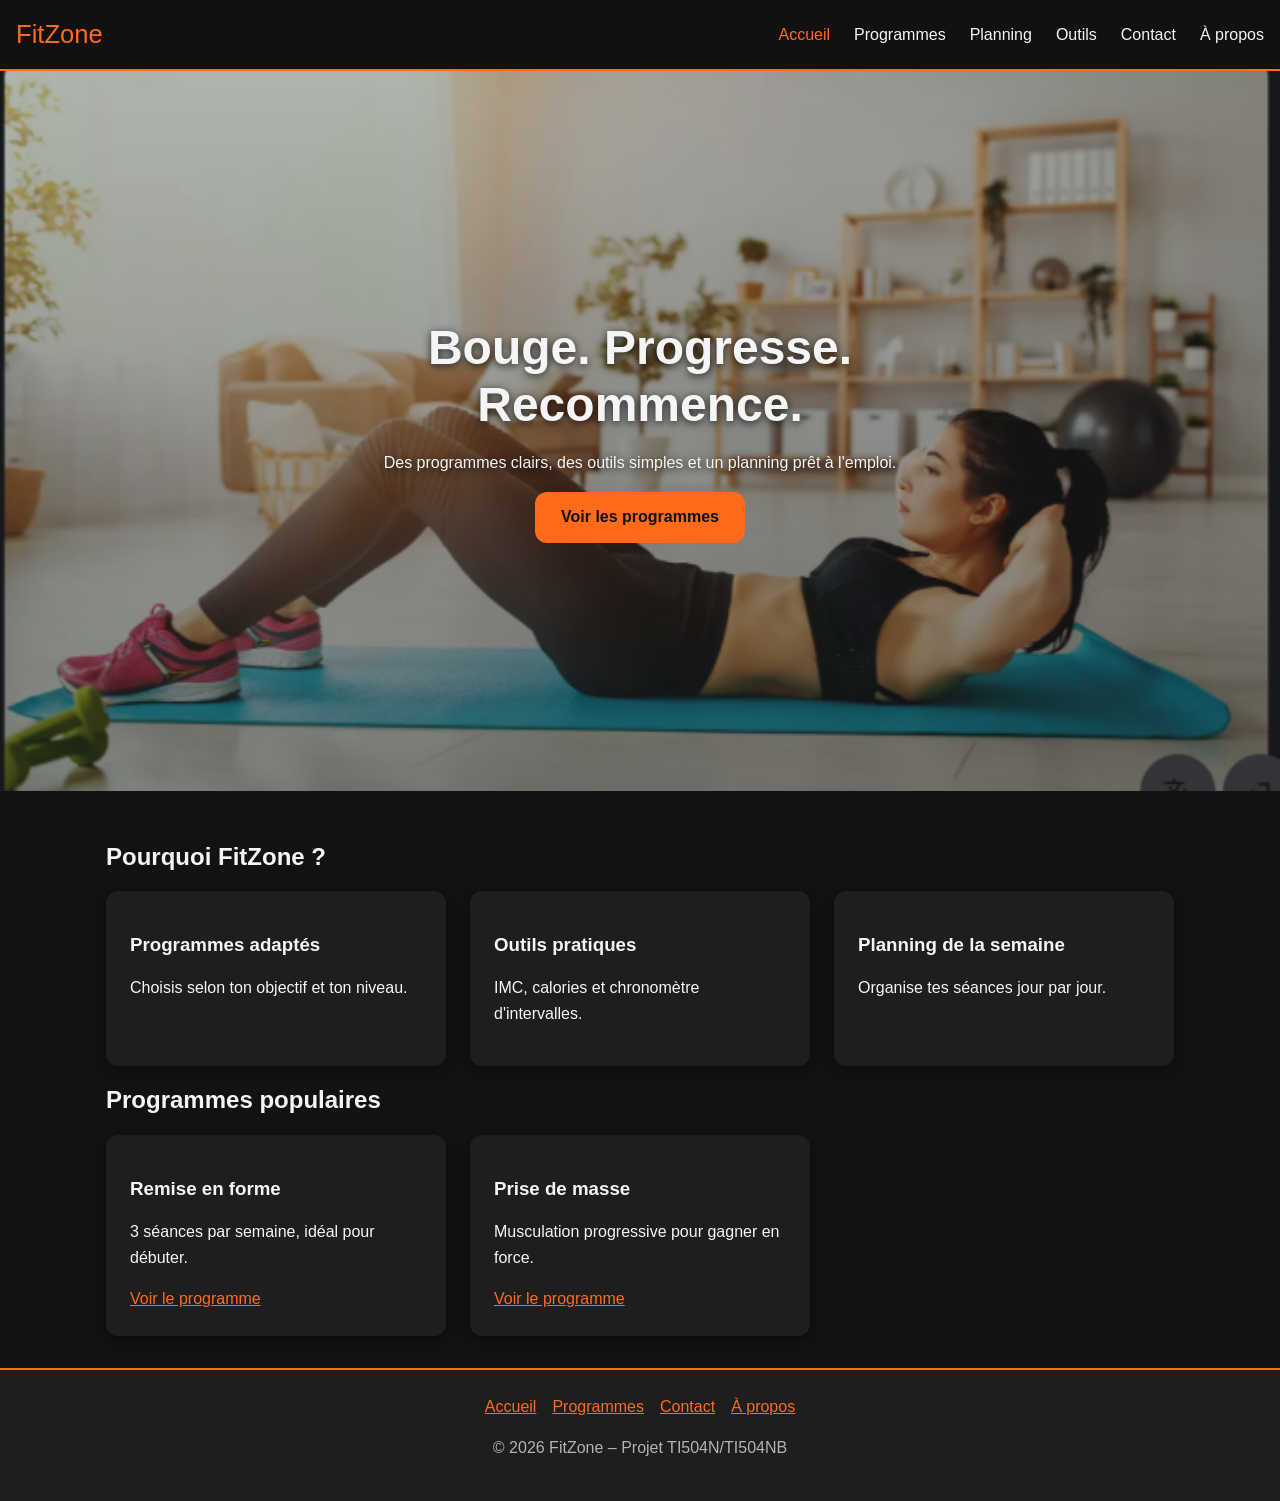
<file: index.html>
<!DOCTYPE html>
<html lang="fr">
<head>
    <meta charset="UTF-8">
    <meta name="viewport" content="width=device-width, initial-scale=1.0">
    <meta name="description" content="FitZone : programmes d'entraînement, outils et planning pour se mettre au sport.">
    <title>FitZone - Accueil</title>
    <link rel="stylesheet" href="css/style.css">
    <link rel="stylesheet" href="css/responsive.css">
    <!-- CSS propre à l'accueil : diaporama et apparition des cartes -->
    <link rel="stylesheet" href="css/accueil.css">
    <script src="js/main.js" defer></script>
    <script src="js/carrousel.js" defer></script>
    <script src="js/apparition.js" defer></script>
</head>

<body>
    <header>
        <a class="logo" href="index.html">FitZone</a>
        <button type="button" class="nav-toggle" id="nav-toggle" aria-expanded="false" aria-controls="main-nav">
            <span class="sr-only">Menu</span>☰
        </button>
        <nav id="main-nav" class="main-nav" aria-label="Navigation principale">
            <ul>
                <li><a href="index.html" aria-current="page">Accueil</a></li>
                <li><a href="pages/programmes.html">Programmes</a></li>
                <li><a href="pages/planning.html">Planning</a></li>
                <li><a href="pages/outils.html">Outils</a></li>
                <li><a href="pages/contact.html">Contact</a></li>
                <li><a href="pages/a-propos.html">À propos</a></li>
            </ul>
        </nav>
    </header>

    <section class="hero" aria-labelledby="titre-accueil">

        <!-- Les 4 images de fond, empilées les unes sur les autres -->
        <div class="hero-slides" aria-hidden="true">
            <div class="hero-slide slide-1 active"></div>
            <div class="hero-slide slide-2"></div>
            <div class="hero-slide slide-3"></div>
            <div class="hero-slide slide-4"></div>
        </div>

        <!-- Le texte, au-dessus des images -->
        <div class="hero-content">
            <h1 id="titre-accueil">Bouge. Progresse. Recommence.</h1>
            <p>Des programmes clairs, des outils simples et un planning prêt à l'emploi.</p>
            <a class="btn" href="pages/programmes.html">Voir les programmes</a>
        </div>
    </section>

    <main>
        <section aria-labelledby="titre-atouts">
            <h2 id="titre-atouts">Pourquoi FitZone ?</h2>

            <div class="grid">
                <article class="card">
                    <h3>Programmes adaptés</h3>
                    <p>Choisis selon ton objectif et ton niveau.</p>
                </article>
                <article class="card">
                    <h3>Outils pratiques</h3>
                    <p>IMC, calories et chronomètre d'intervalles.</p>
                </article>
                <article class="card">
                    <h3>Planning de la semaine</h3>
                    <p>Organise tes séances jour par jour.</p>
                </article>
            </div>
        </section>
        <section aria-labelledby="titre-populaires">
            <h2 id="titre-populaires">Programmes populaires</h2>
            <div class="grid">
                <article class="card">
                    <h3>Remise en forme</h3>
                    <p>3 séances par semaine, idéal pour débuter.</p>
                    <a href="pages/programme-detail.html#remise-en-forme">Voir le programme</a>
                </article>
                <article class="card">
                    <h3>Prise de masse</h3>
                    <p>Musculation progressive pour gagner en force.</p>
                    <a href="pages/programme-detail.html#prise-de-masse">Voir le programme</a>
                </article>
            </div>
        </section>
    </main>

    <footer class="site-footer">
        <nav aria-label="Navigation du pied de page">
            <ul>
                <li><a href="index.html">Accueil</a></li>
                <li><a href="pages/programmes.html">Programmes</a></li>
                <li><a href="pages/contact.html">Contact</a></li>
                <li><a href="pages/a-propos.html">À propos</a></li>
            </ul>
        </nav>
        <p>© 2026 FitZone – Projet TI504N/TI504NB</p>
    </footer>

</body>
</html>
</file>
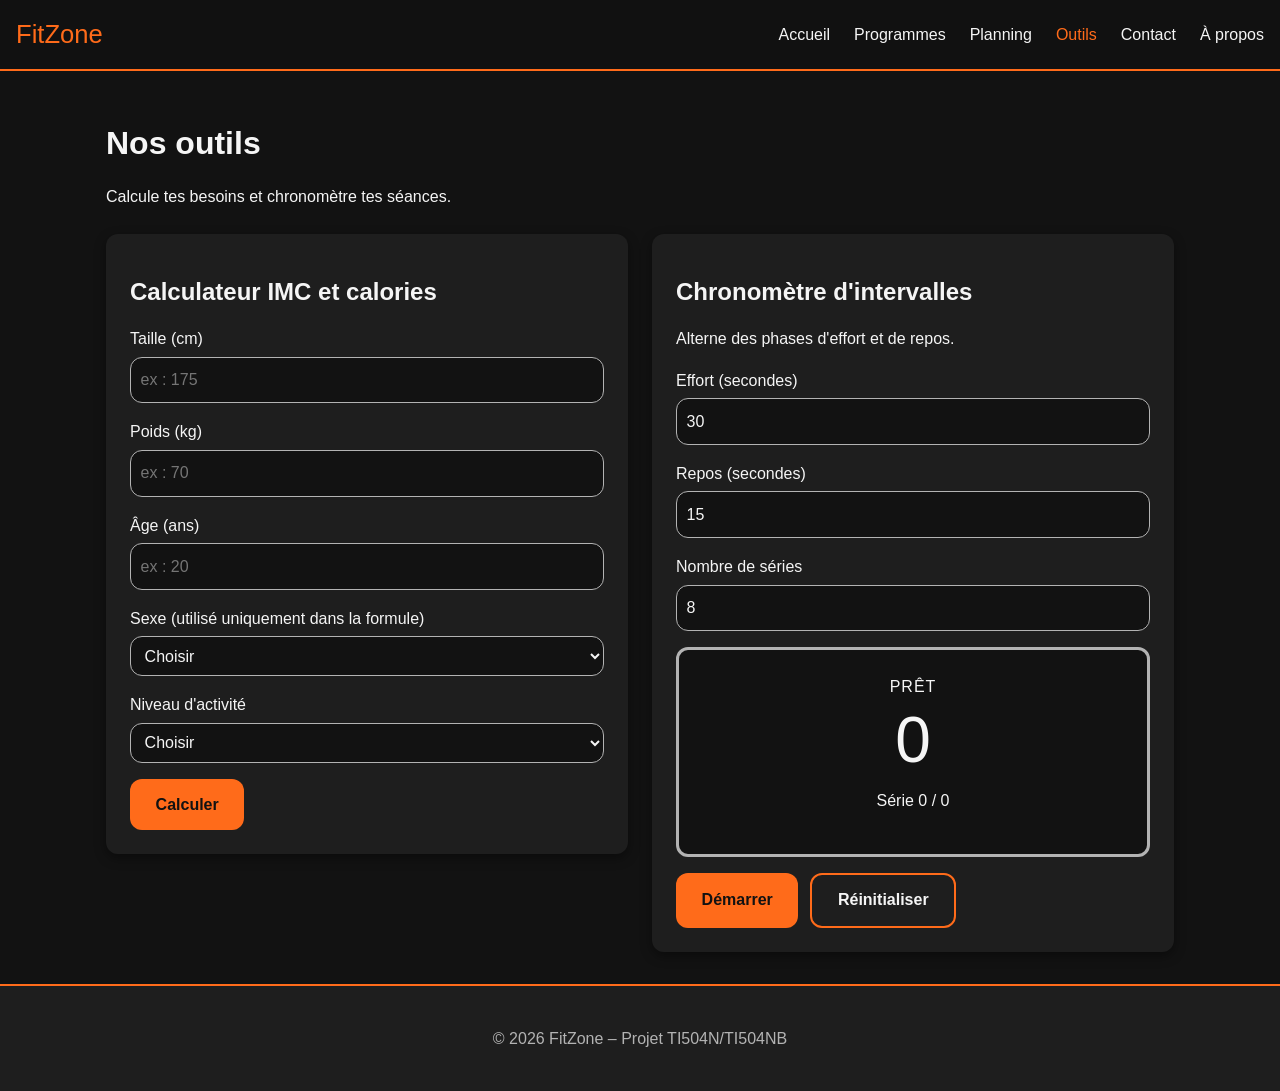
<file: pages/outils.html>
<!DOCTYPE html>
<html lang="fr">
<head>
    <meta charset="UTF-8">
    <meta name="viewport" content="width=device-width, initial-scale=1.0">
    <meta name="description" content="Outils FitZone : calculateur d'IMC et de calories, chronomètre d'intervalles.">
    <title>FitZone – Outils</title>
    <link rel="stylesheet" href="../css/style.css">
    <link rel="stylesheet" href="../css/responsive.css">
    <link rel="stylesheet" href="../css/outils.css">
    <script src="../js/main.js" defer></script>
    <script src="../js/calculateur.js" defer></script>
    <script src="../js/chrono.js" defer></script>
</head>

<body>
    <header>
        <a class="logo" href="../index.html">FitZone</a>
        <button type="button" class="nav-toggle" id="nav-toggle"aria-expanded="false" aria-controls="main-nav">
            <span class="sr-only">Menu</span>☰
        </button>
        <nav id="main-nav" class="main-nav" aria-label="Navigation principale">
            <ul>
                <li><a href="../index.html">Accueil</a></li>
                <li><a href="programmes.html">Programmes</a></li>
                <li><a href="planning.html">Planning</a></li>
                <!-- aria-current="page" : Outils est la page active -->
                <li><a href="outils.html" aria-current="page">Outils</a></li>
                <li><a href="contact.html">Contact</a></li>
                <li><a href="a-propos.html">À propos</a></li>
            </ul>
        </nav>
  </header>

  <main>
    <h1>Nos outils</h1>
    <p>Calcule tes besoins et chronomètre tes séances.</p>

    <!-- Conteneur des deux outils : en colonne sur mobile, côte à côte sur ordinateur (voir outils.css) -->
    <div class="outils-grid">

      <!-- ===== OUTIL 1 : calculateur ===== -->
      <section class="bloc-outil" aria-labelledby="titre-calcul">
        <h2 id="titre-calcul">Calculateur IMC et calories</h2>

        <!-- novalidate : on désactive la validation automatique du navigateur
             pour afficher nos propres messages avec JavaScript -->
        <form id="form-calcul" novalidate>

          <div class="champ">
            <!-- for="taille" relie le texte au champ : cliquer sur le texte active le champ -->
            <label for="taille">Taille (cm)</label>
            <input type="number" id="taille" name="taille" placeholder="ex : 175">
          </div>

          <div class="champ">
            <label for="poids">Poids (kg)</label>
            <input type="number" id="poids" name="poids" placeholder="ex : 70">
          </div>

          <div class="champ">
            <label for="age">Âge (ans)</label>
            <input type="number" id="age" name="age" placeholder="ex : 20">
          </div>

          <div class="champ">
            <label for="sexe">Sexe (utilisé uniquement dans la formule)</label>
            <select id="sexe" name="sexe">
              <option value="">Choisir</option>
              <option value="homme">Homme</option>
              <option value="femme">Femme</option>
            </select>
          </div>

          <div class="champ">
            <label for="activite">Niveau d'activité</label>
            <select id="activite" name="activite">
              <option value="">Choisir</option>
              <!-- La value est le coefficient multiplicateur utilisé dans le calcul -->
              <option value="1.2">Sédentaire (peu ou pas de sport)</option>
              <option value="1.375">Léger (1 à 3 séances par semaine)</option>
              <option value="1.55">Modéré (3 à 5 séances par semaine)</option>
              <option value="1.725">Intense (6 à 7 séances par semaine)</option>
            </select>
          </div>

          <!-- type="submit" : déclenche l'événement "submit" du formulaire -->
          <button type="submit" class="btn">Calculer</button>
        </form>

        <!-- Message d'erreur : caché au départ (hidden), role="alert" pour les lecteurs d'écran -->
        <p id="calcul-erreur" class="message-erreur" role="alert" hidden></p>

        <!-- Résultats : cachés tant qu'aucun calcul valide n'a été fait -->
        <div id="calcul-resultat" class="resultat" hidden>
          <p>IMC : <strong id="imc-valeur"></strong> (<span id="imc-categorie"></span>)</p>
          <p>Besoin énergétique estimé : <strong id="calories-valeur"></strong> kcal par jour</p>
          <p class="note">Valeurs indicatives, qui ne remplacent pas l'avis d'un professionnel de santé.</p>
        </div>
      </section>

      <!-- ===== OUTIL 2 : chronomètre ===== -->
      <section class="bloc-outil" aria-labelledby="titre-chrono">
        <h2 id="titre-chrono">Chronomètre d'intervalles</h2>
        <p>Alterne des phases d'effort et de repos.</p>

        <div class="champ">
          <label for="chrono-effort">Effort (secondes)</label>
          <!-- value : valeur proposée par défaut -->
          <input type="number" id="chrono-effort" value="30">
        </div>

        <div class="champ">
          <label for="chrono-repos">Repos (secondes)</label>
          <input type="number" id="chrono-repos" value="15">
        </div>

        <div class="champ">
          <label for="chrono-series">Nombre de séries</label>
          <input type="number" id="chrono-series" value="8">
        </div>

        <!-- Affichage : la classe "effort" ou "repos" est ajoutée par le JS pour changer la couleur -->
        <div class="chrono-affichage" id="chrono-affichage">
          <!-- aria-live="polite" : le lecteur d'écran annonce le changement de phase -->
          <p class="chrono-phase" id="chrono-phase" aria-live="polite">Prêt</p>
          <p class="chrono-temps" id="chrono-temps">0</p>
          <p id="chrono-serie">Série 0 / 0</p>
        </div>

        <p id="chrono-erreur" class="message-erreur" role="alert" hidden></p>

        <div class="boutons-chrono">
          <!-- type="button" : ce bouton n'envoie aucun formulaire -->
          <button type="button" class="btn" id="chrono-demarrer">Démarrer</button>
          <button type="button" class="btn btn-secondaire" id="chrono-reinitialiser">Réinitialiser</button>
        </div>
      </section>

    </div>
  </main>
  <footer>
   
    <p>© 2026 FitZone – Projet TI504N/TI504NB</p>
  </footer>

    
</body>
</html>
</file>
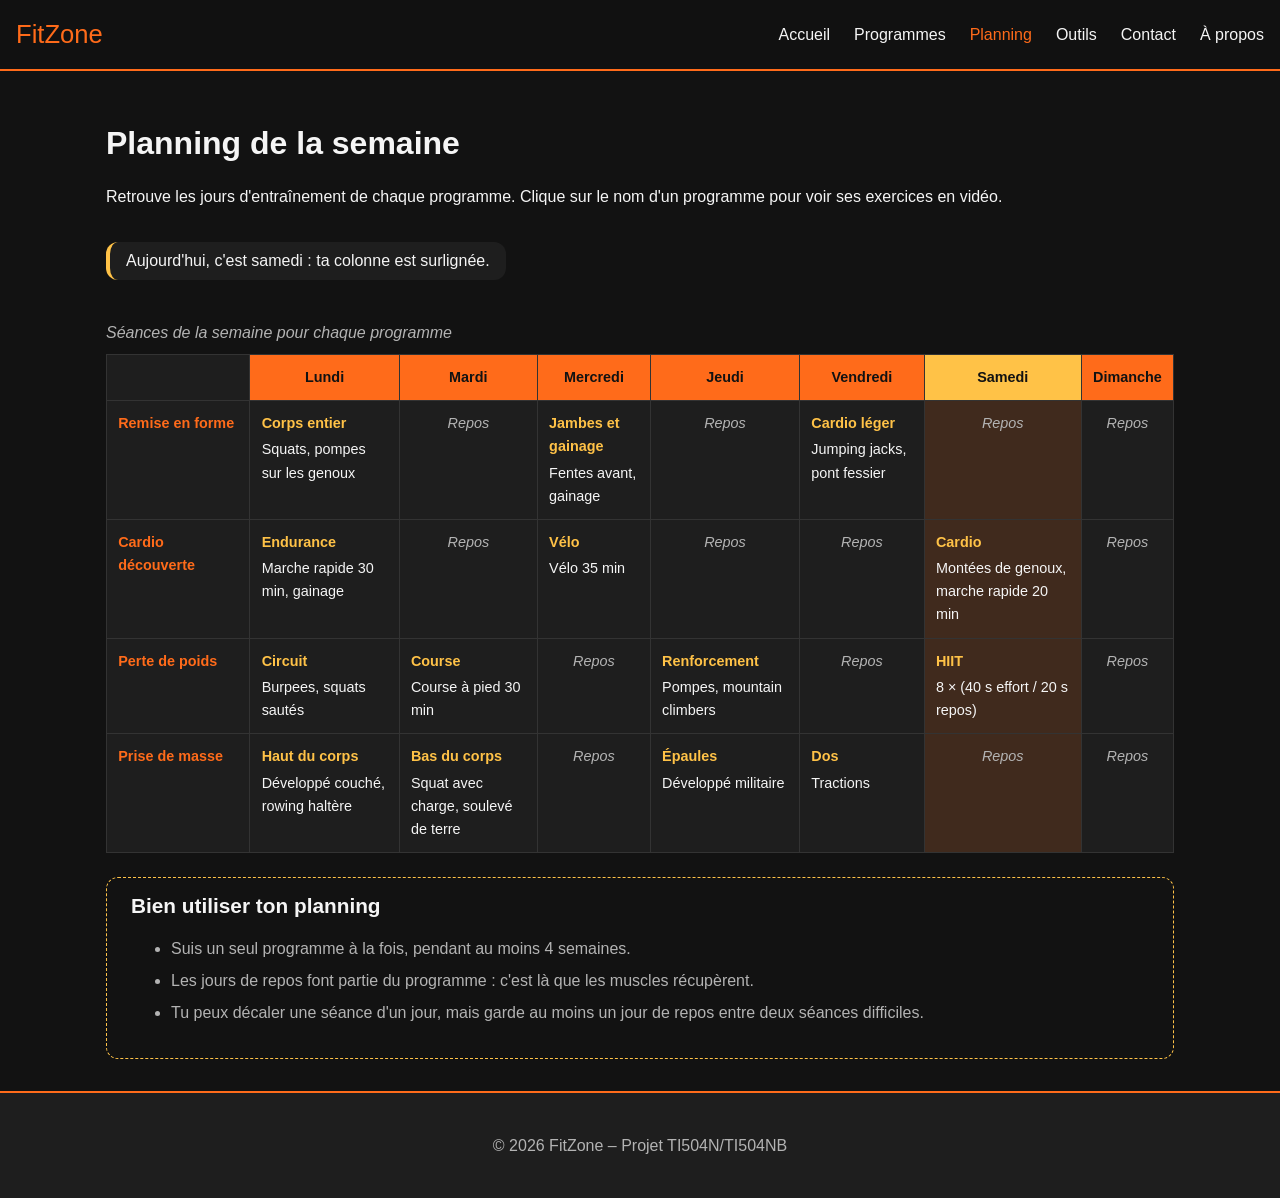
<file: pages/planning.html>
<!DOCTYPE html>
<html lang="fr">
<head>
    <meta charset="UTF-8">
    <meta name="viewport" content="width=device-width, initial-scale=1.0">
    <meta name="description" content="Le planning de la semaine FitZone : les jours d'entraînement de chaque programme.">
    <title>FitZone - Planning</title>
    <link rel="stylesheet" href="../css/style.css">
    <link rel="stylesheet" href="../css/responsive.css">
    <link rel="stylesheet" href="../css/planning.css">
    <script src="../js/main.js" defer></script>
    <script src="../js/planning.js" defer></script>
</head>
<body>
    <header>
        <a class="logo" href="../index.html">FitZone</a>
        <button type="button" class="nav-toggle" id="nav-toggle" aria-expanded="false" aria-controls="main-nav">
            <span class="sr-only">Menu</span>☰
        </button>
        <nav id="main-nav" class="main-nav" aria-label="Navigation principale">
            <ul>
                <li><a href="../index.html">Accueil</a></li>
                <li><a href="programmes.html">Programmes</a></li>
                <li><a href="planning.html" aria-current="page">Planning</a></li>
                <li><a href="outils.html">Outils</a></li>
                <li><a href="contact.html">Contact</a></li>
                <li><a href="a-propos.html">À propos</a></li>
            </ul>
        </nav>
    </header>

    <main>
        <h1>Planning de la semaine</h1>
        <p>Retrouve les jours d'entraînement de chaque programme. Clique sur le nom d'un programme pour voir ses exercices en vidéo.</p>

        <p id="message-jour" class="message-jour" hidden></p>

        <!-- div.table-scroll : sur mobile, le tableau défile horizontalement au lieu de déborder -->
        <div class="table-scroll">
            <table class="planning">
                <caption>Séances de la semaine pour chaque programme</caption>
                <thead>
                    <tr>
                        <td></td>
                        <th scope="col">Lundi</th>
                        <th scope="col">Mardi</th>
                        <th scope="col">Mercredi</th>
                        <th scope="col">Jeudi</th>
                        <th scope="col">Vendredi</th>
                        <th scope="col">Samedi</th>
                        <th scope="col">Dimanche</th>
                    </tr>
                </thead>
                <tbody>
                    <tr>
                        <th scope="row"><a href="programme-detail.html#remise-en-forme">Remise en forme</a></th>
                        <!-- Une séance : son type en gras, puis les exercices -->
                        <td class="seance"><strong>Corps entier</strong> Squats, pompes sur les genoux</td>
                        <!-- class="repos" : jour sans séance, affiché en plus discret -->
                        <td class="repos">Repos</td>
                        <td class="seance"><strong>Jambes et gainage</strong> Fentes avant, gainage</td>
                        <td class="repos">Repos</td>
                        <td class="seance"><strong>Cardio léger</strong> Jumping jacks, pont fessier</td>
                        <td class="repos">Repos</td>
                        <td class="repos">Repos</td>
                    </tr>
                    <tr>
                        <th scope="row"><a href="programme-detail.html#cardio-decouverte">Cardio découverte</a></th>
                        <td class="seance"><strong>Endurance</strong> Marche rapide 30 min, gainage</td>
                        <td class="repos">Repos</td>
                        <td class="seance"><strong>Vélo</strong> Vélo 35 min</td>
                        <td class="repos">Repos</td>
                        <td class="repos">Repos</td>
                        <td class="seance"><strong>Cardio</strong> Montées de genoux, marche rapide 20 min</td>
                        <td class="repos">Repos</td>
                    </tr>
                    <tr>
                        <th scope="row"><a href="programme-detail.html#perte-de-poids">Perte de poids</a></th>
                        <td class="seance"><strong>Circuit</strong> Burpees, squats sautés</td>
                        <td class="seance"><strong>Course</strong> Course à pied 30 min</td>
                        <td class="repos">Repos</td>
                        <td class="seance"><strong>Renforcement</strong> Pompes, mountain climbers</td>
                        <td class="repos">Repos</td>
                        <td class="seance"><strong>HIIT</strong> 8 × (40 s effort / 20 s repos)</td>
                        <td class="repos">Repos</td>
                    </tr>
                    <tr>
                        <th scope="row"><a href="programme-detail.html#prise-de-masse">Prise de masse</a></th>
                        <td class="seance"><strong>Haut du corps</strong> Développé couché, rowing haltère</td>
                        <td class="seance"><strong>Bas du corps</strong> Squat avec charge, soulevé de terre</td>
                        <td class="repos">Repos</td>
                        <td class="seance"><strong>Épaules</strong> Développé militaire</td>
                        <td class="seance"><strong>Dos</strong> Tractions</td>
                        <td class="repos">Repos</td>
                        <td class="repos">Repos</td>
                    </tr>
                </tbody>
            </table>
        </div>

        <!-- Conseils pour bien utiliser le planning -->
        <aside class="conseil" aria-label="Conseils">
            <h2>Bien utiliser ton planning</h2>
            <ul>
                <li>Suis un seul programme à la fois, pendant au moins 4 semaines.</li>
                <li>Les jours de repos font partie du programme : c'est là que les muscles récupèrent.</li>
                <li>Tu peux décaler une séance d'un jour, mais garde au moins un jour de repos entre deux séances difficiles.</li>
            </ul>
        </aside>
    </main>

    <footer>
        <p>© 2026 FitZone – Projet TI504N/TI504NB</p>
    </footer>
</body>
</html>
</file>
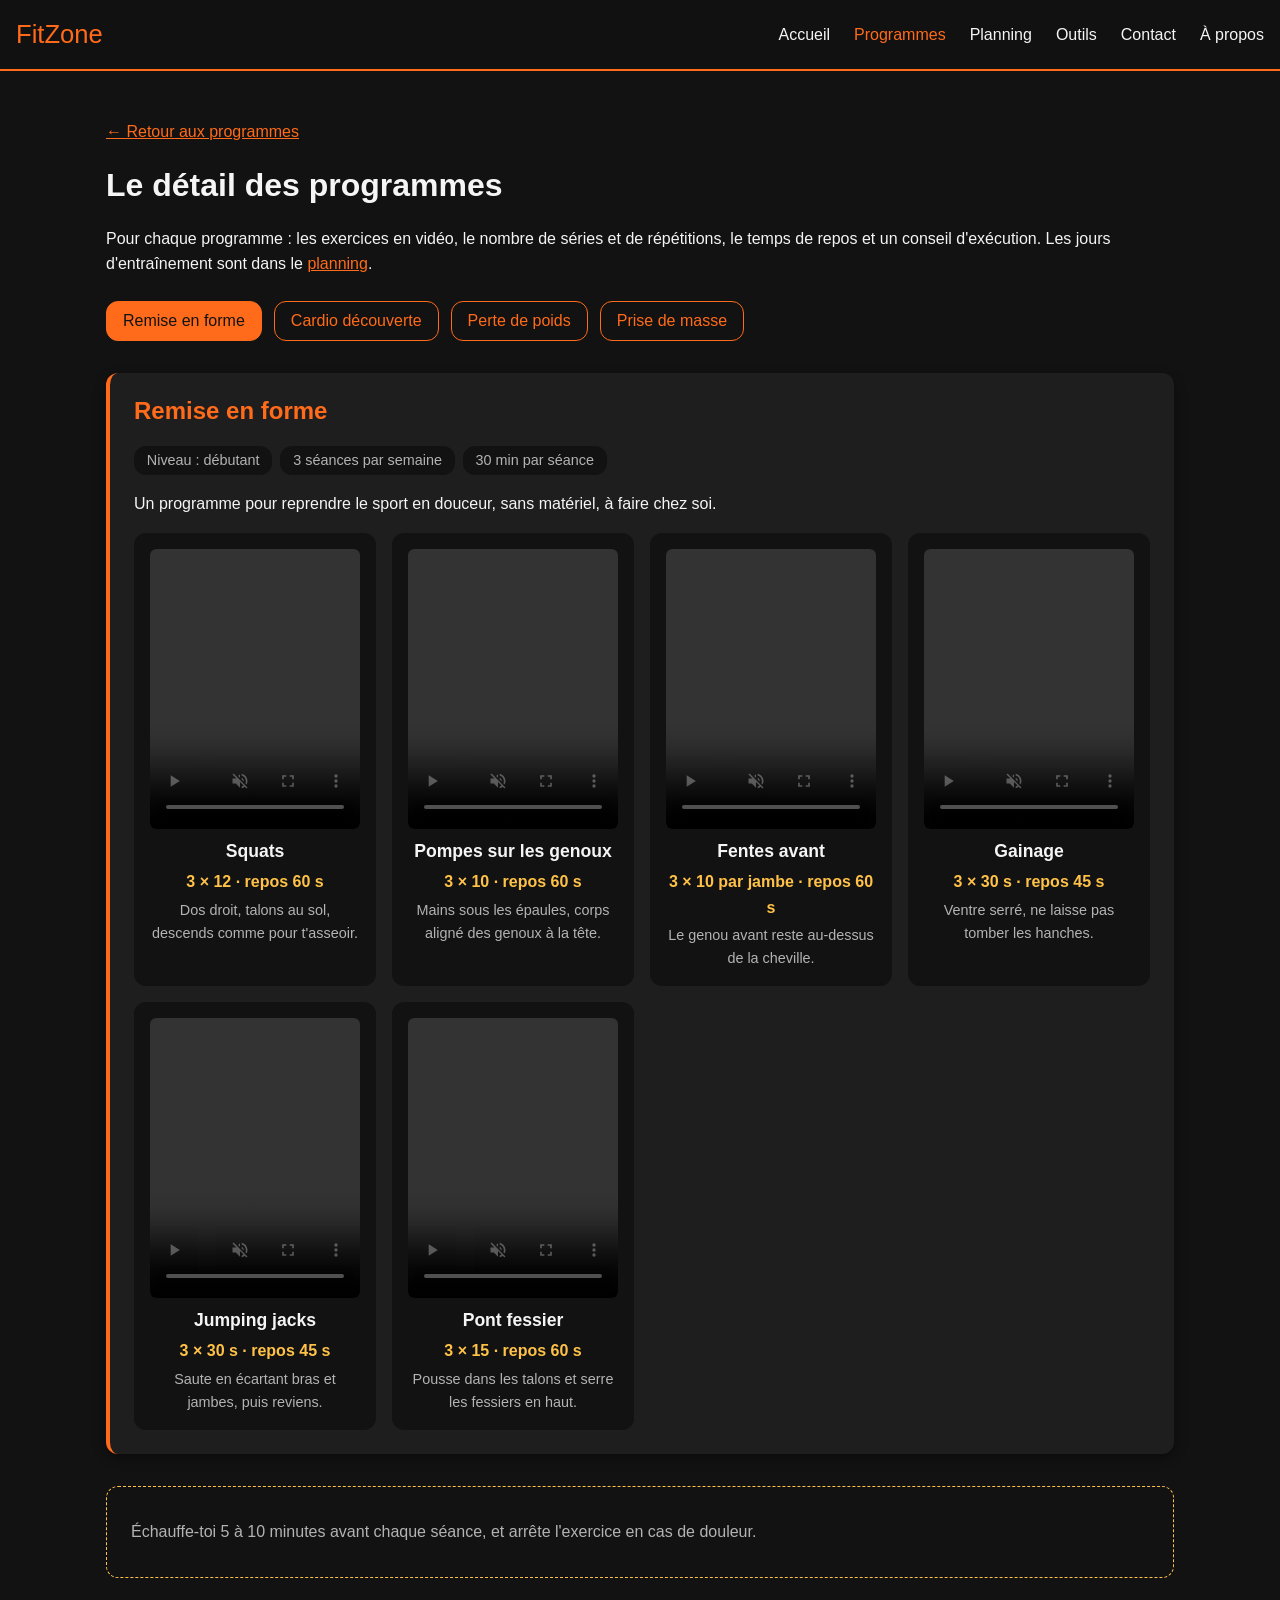
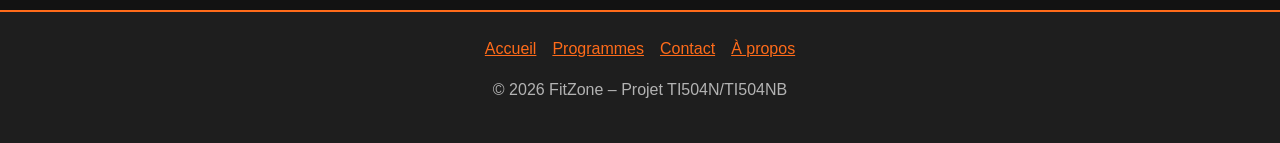
<file: pages/programme-detail.html>
<!DOCTYPE html>
<html lang="fr">
<head>
    <meta charset="UTF-8">
    <meta name="viewport" content="width=device-width, initial-scale=1.0">
    <meta name="description" content="Le détail des programmes FitZone : exercices illustrés, séries, répétitions et conseils.">
    <title>FitZone - Détail des programmes</title>
    <link rel="stylesheet" href="../css/style.css">
    <link rel="stylesheet" href="../css/responsive.css">
    <link rel="stylesheet" href="../css/programme-detail.css">
    <script src="../js/main.js" defer></script>
    <script src="../js/programme-detail.js" defer></script>
</head>
<body>
    <header>
        <a class="logo" href="../index.html">FitZone</a>
        <button type="button" class="nav-toggle" id="nav-toggle" aria-expanded="false" aria-controls="main-nav">
            <span class="sr-only">Menu</span>☰
        </button>
        <nav id="main-nav" class="main-nav" aria-label="Navigation principale">
            <ul>
                <li><a href="../index.html">Accueil</a></li>
                <li><a href="programmes.html" aria-current="page">Programmes</a></li>
                <li><a href="planning.html">Planning</a></li>
                <li><a href="outils.html">Outils</a></li>
                <li><a href="contact.html">Contact</a></li>
                <li><a href="a-propos.html">À propos</a></li>
            </ul>
        </nav>
    </header>

    <main>
        <p><a href="programmes.html">← Retour aux programmes</a></p>

        <h1>Le détail des programmes</h1>
        <p>Pour chaque programme : les exercices en vidéo, le nombre de séries et de répétitions, le temps de repos et un conseil d'exécution. Les jours d'entraînement sont dans le <a href="planning.html">planning</a>.</p>

        <nav class="sommaire" aria-label="Sommaire des programmes">
            <ul>
                <li><a href="#remise-en-forme">Remise en forme</a></li>
                <li><a href="#cardio-decouverte">Cardio découverte</a></li>
                <li><a href="#perte-de-poids">Perte de poids</a></li>
                <li><a href="#prise-de-masse">Prise de masse</a></li>
            </ul>
        </nav>

        <section id="remise-en-forme" class="programme" aria-labelledby="titre-remise">
            <h2 id="titre-remise">Remise en forme</h2>
            <!-- Petites étiquettes qui résument le programme -->
            <ul class="infos">
                <li>Niveau : débutant</li>
                <li>3 séances par semaine</li>
                <li>30 min par séance</li>
            </ul>
            <p>Un programme pour reprendre le sport en douceur, sans matériel, à faire chez soi.</p>
            <div class="exercices">
                <figure class="exercice">
                    <video controls muted loop playsinline preload="metadata" width="200" height="160" aria-label="Vidéo de démonstration : Squats">
                        <source src="../img/exercices/squat.mp4#t=0.1" type="video/mp4">
                        Ton navigateur ne peut pas lire cette vidéo de démonstration (Squats).
                    </video>
                    
                    <figcaption>
                        <strong>Squats</strong>
                        <span class="dose">3 × 12 · repos 60 s</span>
                        <span class="astuce">Dos droit, talons au sol, descends comme pour t'asseoir.</span>
                    </figcaption>
                </figure>
                <figure class="exercice">
                    <video controls muted loop playsinline preload="metadata" width="200" height="160" aria-label="Vidéo de démonstration : Pompes sur les genoux">
                        <source src="../img/exercices/Pompes%20genoux.mp4#t=0.1" type="video/mp4">
                        Ton navigateur ne peut pas lire cette vidéo de démonstration (Pompes sur les genoux).
                    </video>
                    <figcaption>
                        <strong>Pompes sur les genoux</strong>
                        <span class="dose">3 × 10 · repos 60 s</span>
                        <span class="astuce">Mains sous les épaules, corps aligné des genoux à la tête.</span>
                    </figcaption>
                </figure>
                <figure class="exercice">
                    <video controls muted loop playsinline preload="metadata" width="200" height="160" aria-label="Vidéo de démonstration : Fentes avant">
                        <source src="../img/exercices/fentes.mp4#t=0.1" type="video/mp4">
                        Ton navigateur ne peut pas lire cette vidéo de démonstration (Fentes avant).
                    </video>
                    <figcaption>
                        <strong>Fentes avant</strong>
                        <span class="dose">3 × 10 par jambe · repos 60 s</span>
                        <span class="astuce">Le genou avant reste au-dessus de la cheville.</span>
                    </figcaption>
                </figure>
                <figure class="exercice">
                    <video controls muted loop playsinline preload="metadata" width="200" height="160" aria-label="Vidéo de démonstration : Gainage">
                        <source src="../img/exercices/gainage.mp4#t=0.1" type="video/mp4">
                        Ton navigateur ne peut pas lire cette vidéo de démonstration (Gainage).
                    </video>
                    <figcaption>
                        <strong>Gainage</strong>
                        <span class="dose">3 × 30 s · repos 45 s</span>
                        <span class="astuce">Ventre serré, ne laisse pas tomber les hanches.</span>
                    </figcaption>
                </figure>
                <figure class="exercice">
                    <video controls muted loop playsinline preload="metadata" width="200" height="160" aria-label="Vidéo de démonstration : Jumping jacks">
                        <source src="../img/exercices/jumping_jack.mp4#t=0.1" type="video/mp4">
                        Ton navigateur ne peut pas lire cette vidéo de démonstration (Jumping jacks).
                    </video>
                    <figcaption>
                        <strong>Jumping jacks</strong>
                        <span class="dose">3 × 30 s · repos 45 s</span>
                        <span class="astuce">Saute en écartant bras et jambes, puis reviens.</span>
                    </figcaption>
                </figure>
                <figure class="exercice">
                    <video controls muted loop playsinline preload="metadata" width="200" height="160" aria-label="Vidéo de démonstration : Pont fessier">
                        <source src="../img/exercices/pont_fessier.mp4#t=0.1" type="video/mp4">
                        Ton navigateur ne peut pas lire cette vidéo de démonstration (Pont fessier).
                    </video>
                    <figcaption>
                        <strong>Pont fessier</strong>
                        <span class="dose">3 × 15 · repos 60 s</span>
                        <span class="astuce">Pousse dans les talons et serre les fessiers en haut.</span>
                    </figcaption>
                </figure>
            </div>
        </section>

        <section id="cardio-decouverte" class="programme" aria-labelledby="titre-cardio">
            <h2 id="titre-cardio">Cardio découverte</h2>
            <ul class="infos">
                <li>Niveau : débutant</li>
                <li>3 séances par semaine</li>
                <li>30 à 40 min par séance</li>
            </ul>
            <p>Améliorer son souffle et commencer à perdre du poids avec des efforts modérés.</p>

            <div class="exercices">
                <figure class="exercice">
                    <video controls muted loop playsinline preload="metadata" width="200" height="160" aria-label="Vidéo de démonstration : Marche rapide">
                        <source src="../img/exercices/marche.webm#t=0.1" type="video/webm">
                        Ton navigateur ne peut pas lire cette vidéo de démonstration (Marche rapide).
                    </video>
                    <figcaption>
                        <strong>Marche rapide</strong>
                        <span class="dose">30 min</span>
                        <span class="astuce">Un rythme où tu peux parler, mais pas chanter.</span>
                    </figcaption>
                </figure>
                <figure class="exercice">
                    <video controls muted loop playsinline preload="metadata" width="200" height="160" aria-label="Vidéo de démonstration : Vélo">
                        <source src="../img/exercices/velo.mp4#t=0.1" type="video/mp4">
                        Ton navigateur ne peut pas lire cette vidéo de démonstration (Vélo).
                    </video>
                    <figcaption>
                        <strong>Vélo</strong>
                        <span class="dose">35 min</span>
                        <span class="astuce">Vélo ou vélo d'appartement, à allure régulière.</span>
                    </figcaption>
                </figure>
                <figure class="exercice">
                    <video controls muted loop playsinline preload="metadata" width="200" height="160" aria-label="Vidéo de démonstration : Montées de genoux">
                        <source src="../img/exercices/montee_genoux.mp4#t=0.1" type="video/mp4">
                        Ton navigateur ne peut pas lire cette vidéo de démonstration (Montées de genoux).
                    </video>
                    <figcaption>
                        <strong>Montées de genoux</strong>
                        <span class="dose">4 × 30 s · repos 30 s</span>
                        <span class="astuce">Monte les genoux à hauteur de hanche, bras actifs.</span>
                    </figcaption>
                </figure>
                <figure class="exercice">
                    <video controls muted loop playsinline preload="metadata" width="200" height="160" aria-label="Vidéo de démonstration : Gainage">
                        <source src="../img/exercices/gainage.mp4#t=0.1" type="video/mp4">
                        Ton navigateur ne peut pas lire cette vidéo de démonstration (Gainage).
                    </video>
                    <figcaption>
                        <strong>Gainage</strong>
                        <span class="dose">3 × 30 s · repos 45 s</span>
                        <span class="astuce">Ventre serré, ne laisse pas tomber les hanches.</span>
                    </figcaption>
                </figure>
            </div>
        </section>

        <section id="perte-de-poids" class="programme" aria-labelledby="titre-perte">
            <h2 id="titre-perte">Perte de poids</h2>
            <ul class="infos">
                <li>Niveau : intermédiaire</li>
                <li>4 séances par semaine</li>
                <li>40 min par séance</li>
            </ul>
            <p>Un mélange de cardio et de renforcement musculaire pour brûler plus de calories.</p>

            <div class="exercices">
                <figure class="exercice">
                    <video controls muted loop playsinline preload="metadata" width="200" height="160" aria-label="Vidéo de démonstration : Burpees">
                        <source src="../img/exercices/burpees.mp4#t=0.1" type="video/mp4">
                        Ton navigateur ne peut pas lire cette vidéo de démonstration (Burpees).
                    </video>
                    <figcaption>
                        <strong>Burpees</strong>
                        <span class="dose">4 × 10 · repos 45 s</span>
                        <span class="astuce">Squat, planche, retour en squat, puis saut bras en l'air.</span>
                    </figcaption>
                </figure>
                <figure class="exercice">
                    <video controls muted loop playsinline preload="metadata" width="200" height="160" aria-label="Vidéo de démonstration : Squats sautés">
                        <source src="../img/exercices/Squat%20sauté.webm#t=0.1" type="video/webm">
                        Ton navigateur ne peut pas lire cette vidéo de démonstration (Squats sautés).
                    </video>
                    <figcaption>
                        <strong>Squats sautés</strong>
                        <span class="dose">4 × 12 · repos 45 s</span>
                        <span class="astuce">Atterris en douceur sur l'avant des pieds.</span>
                    </figcaption>
                </figure>
                <figure class="exercice">
                    <!-- Pas encore de vidéo pour cet exercice : on garde l'illustration -->
                    <img src="../img/exercices/course.svg" alt="Silhouette qui court" width="200" height="160">
                    <figcaption>
                        <strong>Course à pied</strong>
                        <span class="dose">30 min</span>
                        <span class="astuce">Commence lentement, accélère sur les 10 dernières minutes.</span>
                    </figcaption>
                </figure>
                <figure class="exercice">
                    <video controls muted loop playsinline preload="metadata" width="200" height="160" aria-label="Vidéo de démonstration : Pompes">
                        <source src="../img/exercices/pompes.mp4#t=0.1" type="video/mp4">
                        Ton navigateur ne peut pas lire cette vidéo de démonstration (Pompes).
                    </video>
                    <figcaption>
                        <strong>Pompes</strong>
                        <span class="dose">4 × 12 · repos 60 s</span>
                        <span class="astuce">Descends la poitrine près du sol, coudes vers l'arrière.</span>
                    </figcaption>
                </figure>
                <figure class="exercice">
                    <video controls muted loop playsinline preload="metadata" width="200" height="160" aria-label="Vidéo de démonstration : Mountain climbers">
                        <source src="../img/exercices/Mountain%20Climbers.mp4#t=0.1" type="video/mp4">
                        Ton navigateur ne peut pas lire cette vidéo de démonstration (Mountain climbers).
                    </video>
                    <figcaption>
                        <strong>Mountain climbers</strong>
                        <span class="dose">4 × 30 s · repos 30 s</span>
                        <span class="astuce">Ramène les genoux vers la poitrine, l'un après l'autre.</span>
                    </figcaption>
                </figure>
                <figure class="exercice">
                    <video controls muted loop playsinline preload="metadata" width="200" height="160" aria-label="Vidéo de démonstration : HIIT (effort / repos)">
                        <source src="../img/exercices/hiit.mp4#t=0.1" type="video/mp4">
                        Ton navigateur ne peut pas lire cette vidéo de démonstration (HIIT (effort / repos)).
                    </video>
                    <figcaption>
                        <strong>HIIT (effort / repos)</strong>
                        <span class="dose">8 × (40 s / 20 s)</span>
                        <span class="astuce">40 s d'effort intense, 20 s de repos : utilise le chronomètre de la page Outils.</span>
                    </figcaption>
                </figure>
            </div>
        </section>

        <section id="prise-de-masse" class="programme" aria-labelledby="titre-masse">
            <h2 id="titre-masse">Prise de masse</h2>
            <ul class="infos">
                <li>Niveau : intermédiaire</li>
                <li>4 séances par semaine</li>
                <li>45 min par séance</li>
            </ul>
            <p>Une musculation progressive : on augmente la charge petit à petit pour gagner en force et en volume.</p>

            <div class="exercices">
                <figure class="exercice">
                    <video controls muted loop playsinline preload="metadata" width="200" height="160" aria-label="Vidéo de démonstration : Développé couché">
                        <source src="../img/exercices/developpe_couche.mp4#t=0.1" type="video/mp4">
                        Ton navigateur ne peut pas lire cette vidéo de démonstration (Développé couché).
                    </video>
                    <figcaption>
                        <strong>Développé couché</strong>
                        <span class="dose">4 × 8 · repos 90 s</span>
                        <span class="astuce">Descends la barre jusqu'à la poitrine, pieds bien au sol.</span>
                    </figcaption>
                </figure>
                <figure class="exercice">
                    <video controls muted loop playsinline preload="metadata" width="200" height="160" aria-label="Vidéo de démonstration : Rowing haltère">
                        <source src="../img/exercices/Rowing.mp4#t=0.1" type="video/mp4">
                        Ton navigateur ne peut pas lire cette vidéo de démonstration (Rowing haltère).
                    </video>
                    <figcaption>
                        <strong>Rowing haltère</strong>
                        <span class="dose">4 × 10 · repos 90 s</span>
                        <span class="astuce">Dos plat, tire le coude vers l'arrière.</span>
                    </figcaption>
                </figure>
                <figure class="exercice">
                    <video controls muted loop playsinline preload="metadata" width="200" height="160" aria-label="Vidéo de démonstration : Squat avec charge">
                        <source src="../img/exercices/squat_barre.mp4#t=0.1" type="video/mp4">
                        Ton navigateur ne peut pas lire cette vidéo de démonstration (Squat avec charge).
                    </video>
                    <figcaption>
                        <strong>Squat avec charge</strong>
                        <span class="dose">4 × 8 · repos 2 min</span>
                        <span class="astuce">Même technique que le squat, avec une charge modérée au début.</span>
                    </figcaption>
                </figure>
                <figure class="exercice">
                    <!-- Pas encore de vidéo pour cet exercice : on garde l'illustration -->
                    <img src="../img/exercices/souleve-de-terre.svg" alt="Silhouette penchée en avant, jambes tendues, tenant une charge" width="200" height="160">
                    <figcaption>
                        <strong>Soulevé de terre jambes tendues</strong>
                        <span class="dose">3 × 10 · repos 90 s</span>
                        <span class="astuce">Hanches vers l'arrière, la barre glisse le long des jambes.</span>
                    </figcaption>
                </figure>
                <figure class="exercice">
                    <!-- Pas encore de vidéo pour cet exercice : on garde l'illustration -->
                    <img src="../img/exercices/developpe-militaire.svg" alt="Silhouette debout, poussant une barre au-dessus de la tête" width="200" height="160">
                    <figcaption>
                        <strong>Développé militaire</strong>
                        <span class="dose">4 × 10 · repos 90 s</span>
                        <span class="astuce">Gaine le ventre, ne cambre pas le bas du dos.</span>
                    </figcaption>
                </figure>
                <figure class="exercice">
                    <video controls muted loop playsinline preload="metadata" width="200" height="160" aria-label="Vidéo de démonstration : Tractions">
                        <source src="../img/exercices/traction.mp4#t=0.1" type="video/mp4">
                        Ton navigateur ne peut pas lire cette vidéo de démonstration (Tractions).
                    </video>
                    <figcaption>
                        <strong>Tractions</strong>
                        <span class="dose">4 × 6 à 8 · repos 2 min</span>
                        <span class="astuce">Monte le menton au-dessus de la barre, sans élan.</span>
                    </figcaption>
                </figure>
            </div>
        </section>

        <!-- Conseil de sécurité, mis en avant avec la classe "conseil" -->
        <aside class="conseil" aria-label="Conseil">
            <p>Échauffe-toi 5 à 10 minutes avant chaque séance, et arrête l'exercice en cas de douleur.</p>
        </aside>
    </main>

    <footer>
        <nav aria-label="Navigation du pied de page">
            <ul>
                <li><a href="../index.html">Accueil</a></li>
                <li><a href="programmes.html">Programmes</a></li>
                <li><a href="contact.html">Contact</a></li>
                <li><a href="a-propos.html">À propos</a></li>
            </ul>
        </nav>
        <p>© 2026 FitZone – Projet TI504N/TI504NB</p>
    </footer>
</body>
</html>
</file>
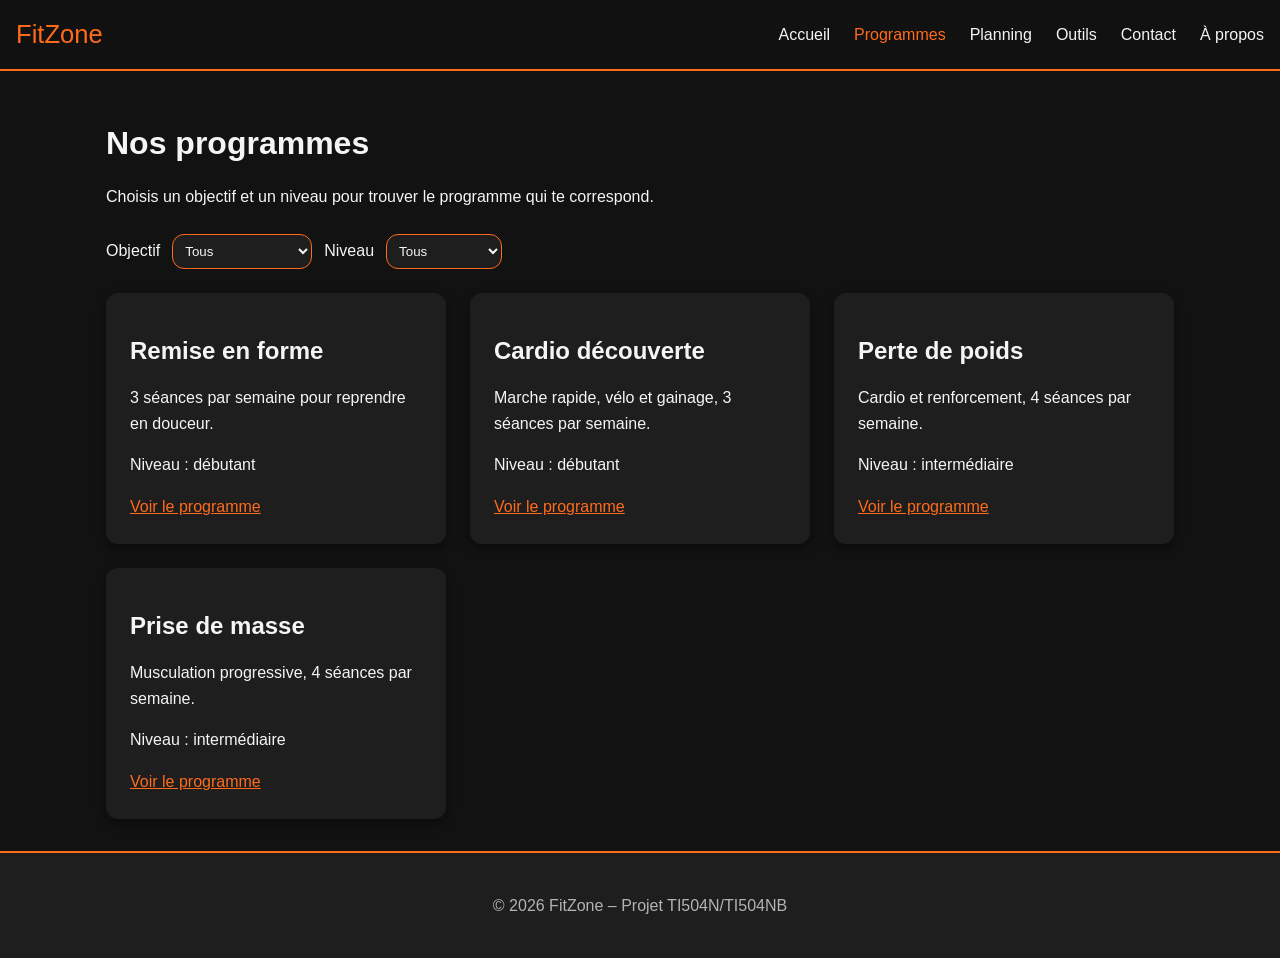
<file: pages/programmes.html>
<!DOCTYPE html>
<html lang="fr">
<head>
    <meta charset="UTF-8">
    <meta name="viewport" content="width=device-width, initial-scale=1.0">
    <meta name="description" content="Les programmes d'entraînement FitZone, à filtrer par objectif et par niveau.">
    <title>FitZone - Programmes</title>
    <link rel="stylesheet" href="../css/style.css">
    <link rel="stylesheet" href="../css/responsive.css">
    <link rel="stylesheet" href="../css/programmes.css">
    <script src="../js/main.js" defer></script>
    <script src="../js/filtres.js" defer></script>
</head>
<body>
    <header>
        <a class="logo" href="../index.html">FitZone</a>
        <button type="button" class="nav-toggle" id="nav-toggle" aria-expanded="false" aria-controls="main-nav">
            <span class="sr-only">Menu</span>☰
        </button>
        <nav id="main-nav" class="main-nav" aria-label="Navigation principale">
            <ul>
                <li><a href="../index.html">Accueil</a></li>
                <!-- aria-current="page" : cette page est la page active -->
                <li><a href="programmes.html" aria-current="page">Programmes</a></li>
                <li><a href="planning.html">Planning</a></li>
                <li><a href="outils.html">Outils</a></li>
                <li><a href="contact.html">Contact</a></li>
                <li><a href="a-propos.html">À propos</a></li>
            </ul>
        </nav>
    </header>

    <main>
        <h1>Nos programmes</h1>
        <p>Choisis un objectif et un niveau pour trouver le programme qui te correspond.</p>

        <!-- Zone de filtres : deux listes déroulantes -->
        <div class="filtres">
            <!-- label for="..." relié à l'id du select : cliquer sur le texte active la liste -->
            <label for="filtre-objectif">Objectif</label>
            <select id="filtre-objectif">
                <!-- value="tous" : valeur spéciale qui signifie "pas de filtre" -->
                <option value="tous">Tous</option>
                <option value="remise-en-forme">Remise en forme</option>
                <option value="perte-de-poids">Perte de poids</option>
                <option value="prise-de-masse">Prise de masse</option>
            </select>

            <label for="filtre-niveau">Niveau</label>
            <select id="filtre-niveau">
                <option value="tous">Tous</option>
                <option value="debutant">Débutant</option>
                <option value="intermediaire">Intermédiaire</option>
            </select>
        </div>

        <p id="aucun-resultat" hidden>Aucun programme ne correspond à ce filtre.</p>

        <div class="grid">

            <!-- data-objectif et data-niveau : des attributs "maison" que le JS lit pour filtrer -->
            <article class="card" data-objectif="remise-en-forme" data-niveau="debutant">
                <h2>Remise en forme</h2>
                <p>3 séances par semaine pour reprendre en douceur.</p>
                <p>Niveau : débutant</p>
                <a href="programme-detail.html#remise-en-forme">Voir le programme</a>
            </article>

            <article class="card" data-objectif="perte-de-poids" data-niveau="debutant">
                <h2>Cardio découverte</h2>
                <p>Marche rapide, vélo et gainage, 3 séances par semaine.</p>
                <p>Niveau : débutant</p>
                <a href="programme-detail.html#cardio-decouverte">Voir le programme</a>
            </article>

            <article class="card" data-objectif="perte-de-poids" data-niveau="intermediaire">
                <h2>Perte de poids</h2>
                <p>Cardio et renforcement, 4 séances par semaine.</p>
                <p>Niveau : intermédiaire</p>
                <a href="programme-detail.html#perte-de-poids">Voir le programme</a>
            </article>

            <article class="card" data-objectif="prise-de-masse" data-niveau="intermediaire">
                <h2>Prise de masse</h2>
                <p>Musculation progressive, 4 séances par semaine.</p>
                <p>Niveau : intermédiaire</p>
                <a href="programme-detail.html#prise-de-masse">Voir le programme</a>
            </article>

        </div>
    </main>

    <footer>
        <p>© 2026 FitZone – Projet TI504N/TI504NB</p>
    </footer>
</body>
</html>
</file>
<file: css/style.css>
:root{
    --bg: #121212;          /* fond principal */
    --card: #1e1e1e;
    --accent: #ff6b1a;
    --accent-2:#FFC247;
    --text:#F5F5F5;
    --text-soft:#B3B3B3;
    --radius:12px;
    --shadow: 0 4px 12px rgba(0, 0, 0, 0.4);
    --font-titre: "Oswald", Impact, "Arial Narrow", sans-serif;
    --font-texte: "Roboto", "Segoe UI", Arial, sans-serif;
}
*, *::before, *::after {
  box-sizing: border-box;
}

body {
  margin: 0;
  font-family: var(--font-texte);
  line-height: 1.6;
  color: var(--text);
  background: var(--bg);
}
h1, h2, h3 {
  font-family: var(--font-titre);
  line-height: 1.2;
}
a {
  color: var(--accent);
}
/* Classe utilitaire : cache visuellement un texte mais le garde pour les lecteurs d'écran */
.sr-only {
  position: absolute;
  width: 1px;
  height: 1px;
  overflow: hidden;
  clip: rect(0 0 0 0);
  white-space: nowrap;
}
/* Contenu principal : largeur limitée et centrée */
main {
  max-width: 1100px;
  margin: 0 auto;
  padding: 2rem 1rem;
}
/* ========== HEADER ==========
   sticky : l'en-tête reste collé en haut pendant le défilement.
   z-index élevé pour rester au-dessus du contenu. */
header {
  position: sticky;
  top: 0;
  z-index: 100;
  display: flex;                  /* logo à gauche, burger à droite */
  justify-content: space-between;
  align-items: center;
  flex-wrap: wrap;                /* le menu passe sous le logo sur mobile */
  padding: 0.75rem 1rem;
  background: rgba(18, 18, 18, 0.95);
  border-bottom: 2px solid var(--accent);
}
.logo {
  font-family: var(--font-titre);
  font-size: 1.6rem;
  text-decoration: none;
  color: var(--accent);
}
/* Bouton burger : visible par défaut (mobile), masqué sur grand écran (responsive.css) */
.nav-toggle {
  background: none;
  border: 1px solid var(--accent);
  color: var(--text);
  font-size: 1.5rem;
  padding: 0.2rem 0.7rem;
  border-radius: var(--radius);
  cursor: pointer;
}
/* Menu : caché sur mobile, affiché quand le JS ajoute la classe "open" */
.main-nav {
  display: none;
  width: 100%;
}
.main-nav.open {
  display: block;
}

.main-nav ul,
footer ul {
  list-style: none;   /* retire les puces */
  margin: 0;
  padding: 0;
}

.main-nav a {
  display: block;
  padding: 0.6rem 0;
  color: var(--text);
  text-decoration: none;
}

/* Effet au survol, et page active (grâce à aria-current="page" dans le HTML) */
.main-nav a:hover,
.main-nav a[aria-current="page"] {
  color: var(--accent);
}

/* ========== BOUTON ========== */
.btn {
  display: inline-block;
  padding: 0.8rem 1.6rem;
  background: var(--accent);
  color: #121212;
  font-weight: bold;
  text-decoration: none;
  border-radius: var(--radius);
  transition: transform 0.2s, background 0.2s;
}
.btn:hover {
  background: var(--accent-2);
  transform: scale(1.05);
}

/* ========== CARTES ========== */
/* Grille : 1 colonne sur mobile, plus de colonnes dans responsive.css */
.grid {
  display: grid;
  grid-template-columns: 1fr;
  gap: 1.5rem;
}

.card {
  background: var(--card);
  padding: 1.5rem;
  border-radius: var(--radius);
  box-shadow: var(--shadow);
  transition: transform 0.3s;
}
.card:hover {
  transform: translateY(-6px);   /* la carte se soulève au survol */
}

/* ========== FOOTER ========== */
footer {
  text-align: center;
  padding: 1.5rem 1rem;
  background: var(--card);
  border-top: 2px solid var(--accent);
  color: var(--text-soft);
}
footer ul {
  display: flex;
  flex-wrap: wrap;
  justify-content: center;
  gap: 1rem;
}

/* ========== ACCESSIBILITÉ ========== */
/* Si l'utilisateur a désactivé les animations, on coupe les transitions
   (le zoom du diaporama est coupé dans accueil.css) */
@media (prefers-reduced-motion: reduce) {
  .btn, .card {
    transition: none;
  }
}

/* Sans cette règle, display: flex/grid pourrait ignorer l'attribut hidden
   (utilisé par les filtres de la page Programmes) */
[hidden] {
  display: none !important;
}
</file>
<file: css/responsive.css>
@media (min-width: 600px) {
  .grid {
    grid-template-columns: repeat(2, 1fr);
  }
}


@media (min-width: 900px) {
  /* On cache le burger */
  .nav-toggle {
    display: none;
  }
  /* Le menu est toujours visible, aligné à droite */
  .main-nav {
    display: block;
    width: auto;
  }
  .main-nav ul {
    display: flex;
    gap: 1.5rem;
  }
  .grid {
    grid-template-columns: repeat(3, 1fr);
  }
}
</file>
<file: css/accueil.css>
/* ==========================================================
   accueil.css : styles propres à la page d'accueil (index.html)
   Les styles communs à toutes les pages sont dans style.css.
   ========================================================== */

/* Opacité du voile sombre posé sur les images du diaporama */
:root {
    --voile-haut: rgba(0, 0, 0, 0.20);      /* opacité en haut de la bannière */
    --voile-bas: rgba(18, 18, 18, 0.45);    /* opacité en bas */
}

/* ========== BANNIÈRE : DIAPORAMA EN FOND ========== */
.hero {
  position: relative;          /* obligatoire : les images se placent par rapport à la bannière */
  min-height: 80vh;            /* hauteur de la bannière */
  display: flex;
  align-items: center;
  justify-content: center;
  text-align: center;
  overflow: hidden;
  background: linear-gradient(135deg, #1E1E1E, #3a1a05);
}

.hero-slides {
  position: absolute;          /* occupe toute la bannière */
  inset: 0;
}

.hero-slides::after {
  content: "";
  position: absolute;
  inset: 0;
  background: linear-gradient(var(--voile-haut), var(--voile-bas));
}

.hero-slide {
  position: absolute;          /* sans cette ligne, les div ont une hauteur de 0 : rien ne s'affiche */
  inset: 0;
  background-size: cover;
  background-position: center;
  background-repeat: no-repeat;
  opacity: 0;
  transform: scale(1);
  transition: opacity 1.5s ease-in-out, transform 7s ease-out;
}

.hero-slide.active {
  opacity: 1;
  transform: scale(1.08);
}

.slide-1 { background-image: url("../img/hero1.jpg"); }
.slide-2 { background-image: url("../img/hero2.jpg"); }
.slide-3 { background-image: url("../img/hero3.jpg"); }
.slide-4 { background-image: url("../img/hero4.jpg"); }

.hero-content {
  position: relative;
  z-index: 1;                  /* le texte passe au-dessus des images */
  padding: 1rem;
  max-width: 700px;
}

.hero-content h1,
.hero-content p {
  text-shadow: 0 2px 8px rgba(0, 0, 0, 0.8);   /* contour sombre diffus derrière les lettres */
}

.hero-content h1 {
  font-size: 2.2rem;
  margin: 0 0 1rem;
}

/* ========== APPARITION DES CARTES (js/apparition.js) ========== */
/* État de départ : carte invisible et légèrement décalée vers le bas */
.card {
  opacity: 0;
  transform: translateY(30px);
  transition: opacity 0.6s, transform 0.6s;
}

/* Quand le JS ajoute la classe "visible", la carte apparaît */
.card.visible {
  opacity: 1;
  transform: translateY(0);
}

/* Sans cette règle, l'effet de survol (cartes qui se soulèvent) serait écrasé par .card.visible */
.card.visible:hover {
  transform: translateY(-6px);
}

/* ========== ACCESSIBILITÉ ========== */
/* Animations désactivées par l'utilisateur : pas de zoom ni de fondu */
@media (prefers-reduced-motion: reduce) {
  .hero-slide {
    transition: none;
  }
  .hero-slide.active {
    transform: none;
  }
}

/* ========== RESPONSIVE DE L'ACCUEIL ========== */
/* Tablette et plus : titre de la bannière plus grand */
@media (min-width: 600px) {
  .hero-content h1 {
    font-size: 3rem;
  }
}
</file>
<file: css/outils.css>
/* ==========================================================
   outils.css : styles propres à la page Outils (outils.html)
   Les styles communs à toutes les pages sont dans style.css.
   ========================================================== */

/* Conteneur des deux outils : 1 colonne par défaut (mobile) */
.outils-grid {
  display: grid;
  grid-template-columns: 1fr;
  gap: 1.5rem;
  margin-top: 1.5rem;
}

/* Bloc d'un outil : même look que les cartes, sans l'effet de survol */
.bloc-outil {
  background: var(--card);
  padding: 1.5rem;
  border-radius: var(--radius);
  box-shadow: var(--shadow);
}

/* ----- Champs de formulaire ----- */
.champ {
  margin-bottom: 1rem;
}

.champ label {
  display: block;            /* le texte passe au-dessus du champ */
  margin-bottom: 0.3rem;
}

.champ input,
.champ select {
  width: 100%;
  padding: 0.6rem;
  background: var(--bg);
  color: var(--text);
  border: 1px solid var(--text-soft);
  border-radius: var(--radius);
  font: inherit;             /* reprend la police du site */
}

/* Le champ actif est entouré en orange */
.champ input:focus,
.champ select:focus {
  outline: none;
  border-color: var(--accent);
}

/* ----- Messages ----- */
/* var(--error, #FF4D4D) : si la variable n'existe pas, on utilise la valeur après la virgule */
.message-erreur {
  color: var(--error, #FF4D4D);
  font-weight: bold;
}

.resultat {
  margin-top: 1rem;
  padding: 1rem;
  border-left: 4px solid var(--accent);
  background: var(--bg);
  border-radius: var(--radius);
}

.note {
  color: var(--text-soft);
  font-size: 0.9rem;
}

/* ----- Boutons : les <button> n'ont pas le même style que les liens <a> ----- */
button.btn {
  border: none;
  cursor: pointer;
  font: inherit;
  font-weight: bold;
}

/* Bouton secondaire : contour orange, fond transparent */
.btn.btn-secondaire {
  background: transparent;
  color: var(--text);
  border: 2px solid var(--accent);
}
.btn.btn-secondaire:hover {
  background: var(--accent);
  color: #121212;
}

/* ----- Chronomètre ----- */
.chrono-affichage {
  text-align: center;
  margin: 1rem 0;
  padding: 1.5rem;
  background: var(--bg);
  border: 3px solid var(--text-soft);
  border-radius: var(--radius);
  transition: border-color 0.3s;   /* la couleur change en douceur */
}

/* Ces deux classes sont ajoutées par chrono.js selon la phase */
.chrono-affichage.effort {
  border-color: var(--accent);
}
.chrono-affichage.repos {
  border-color: var(--ok, #3DDC84);
}

.chrono-phase {
  margin: 0 0 0.5rem;
  text-transform: uppercase;
  letter-spacing: 1px;
}

.chrono-temps {
  margin: 0;
  font-family: var(--font-titre);
  font-size: 4rem;
  line-height: 1;
}

.boutons-chrono {
  display: flex;
  flex-wrap: wrap;
  gap: 0.75rem;
}

/* ----- Responsive propre à cette page : deux colonnes dès 900 px ----- */
@media (min-width: 900px) {
  .outils-grid {
    grid-template-columns: 1fr 1fr;
    align-items: start;   /* chaque bloc garde sa hauteur */
  }
}
</file>
<file: css/planning.css>
.message-jour {
  display: inline-block;
  padding: 0.4rem 1rem;
  border-left: 4px solid var(--accent-2);
  background: var(--card);
  border-radius: var(--radius);
}

/* ========== TABLEAU ========== */
/* Conteneur : si le tableau est plus large que l'écran, il défile horizontalement */
.table-scroll {
  overflow-x: auto;
  margin: 1.5rem 0;
}

.planning {
  width: 100%;
  min-width: 760px;              /* en dessous, on défile plutôt que d'écraser les 8 colonnes */
  border-collapse: collapse;     /* fusionne les bordures des cellules */
  background: var(--card);
}

.planning caption {
  text-align: left;
  padding-bottom: 0.5rem;
  color: var(--text-soft);
  font-style: italic;
}

.planning th,
.planning td {
  padding: 0.7rem;
  border: 1px solid #333;
  vertical-align: top;           /* le texte commence en haut de chaque case */
  text-align: left;
  font-size: 0.9rem;
}

/* Ligne des jours : fond orange, texte foncé */
.planning thead th {
  background: var(--accent);
  color: #121212;
  text-align: center;
}

.planning tbody th {
  position: sticky;
  left: 0;
  background: var(--card);
  min-width: 140px;
}

.planning tbody th a {
  text-decoration: none;
  font-family: var(--font-titre);
}

.planning tbody th a:hover {
  text-decoration: underline;
}

/* Case d'une séance : le type de séance en jaune, au-dessus des exercices */
.seance strong {
  display: block;               
  color: var(--accent-2);
  margin-bottom: 0.2rem;
}


.planning .repos {
  color: var(--text-soft);
  font-style: italic;
  text-align: center;
}

.planning .aujourdhui {
  background: rgba(255, 107, 26, 0.15);
}

.planning thead th.aujourdhui {
  background: var(--accent-2);
}

.conseil {
  padding: 1rem 1.5rem;
  border: 1px dashed var(--accent-2);
  border-radius: var(--radius);
}

.conseil h2 {
  margin-top: 0;
  font-size: 1.3rem;
}

.conseil li {
  color: var(--text-soft);
  margin-bottom: 0.4rem;
}
</file>
<file: css/programme-detail.css>
html {
  scroll-behavior: smooth;
}

/* ========== SOMMAIRE ========== */
/* Les liens du sommaire sont affichés comme des "pastilles" côte à côte */
.sommaire ul {
  display: flex;
  flex-wrap: wrap;          /* passent à la ligne sur petit écran */
  gap: 0.75rem;
  list-style: none;
  margin: 1.5rem 0;
  padding: 0;
}

.sommaire a {
  display: inline-block;
  padding: 0.4rem 1rem;
  border: 1px solid var(--accent);
  border-radius: var(--radius);
  text-decoration: none;
  transition: background 0.2s, color 0.2s;
}

.sommaire a:hover,
.sommaire a[aria-current="true"] {   /* programme affiché : pastille pleine (ajouté par le JS) */
  background: var(--accent);
  color: #121212;
}

/* ========== SECTIONS DES PROGRAMMES ========== */
.programme {
  background: var(--card);
  padding: 1.5rem;
  margin: 2rem 0;
  border-radius: var(--radius);
  box-shadow: var(--shadow);
  border-left: 4px solid var(--accent);   /* barre orange à gauche */
  /* Le header est "sticky" : sans cette marge, il cacherait le titre de la section ciblée */
  scroll-margin-top: 5rem;
}

/* Section ciblée par l'adresse (#prise-de-masse...) : mise en évidence en jaune */
.programme:target {
  border-left-color: var(--accent-2);
}

.programme h2 {
  margin-top: 0;
  color: var(--accent);
}

/* Étiquettes d'information (niveau, nombre de séances, durée) */
.infos {
  display: flex;
  flex-wrap: wrap;
  gap: 0.5rem;
  list-style: none;
  padding: 0;
}

.infos li {
  padding: 0.2rem 0.8rem;
  background: var(--bg);
  border-radius: var(--radius);
  color: var(--text-soft);
  font-size: 0.9rem;
}


.exercices {
  display: grid;
  grid-template-columns: repeat(auto-fill, minmax(200px, 1fr));
  gap: 1rem;
}

.exercice {
  margin: 0;
  padding: 1rem;
  background: var(--bg);
  border-radius: var(--radius);
  text-align: center;
  transition: transform 0.3s;
}

.exercice:hover {
  transform: translateY(-4px);   /* la carte se soulève au survol */
}


.exercice video {
  display: block;
  width: 100%;
  height: auto;
  aspect-ratio: 3 / 4;
  object-fit: contain;
  margin: 0 0 0.5rem;
  border-radius: calc(var(--radius) / 2);
  background: #000;            /* fond noir avant le chargement de la vidéo */
}

.exercice img {
  display: block;
  width: 100%;
  height: auto;
  aspect-ratio: 3 / 4;
  object-fit: contain;
  margin: 0 0 0.5rem;
}

/* Légende : nom, dose et conseil les uns sous les autres */
.exercice figcaption {
  display: flex;
  flex-direction: column;
  gap: 0.25rem;
}

.exercice strong {
  font-family: var(--font-titre);
  font-size: 1.1rem;
}

/* Séries × répétitions et repos, en jaune pour ressortir */
.dose {
  color: var(--accent-2);
  font-weight: bold;
}

/* Conseil d'exécution, plus discret */
.astuce {
  color: var(--text-soft);
  font-size: 0.9rem;
}

/* ========== CONSEIL ========== */
.conseil {
  padding: 1rem 1.5rem;
  border: 1px dashed var(--accent-2);
  border-radius: var(--radius);
  color: var(--text-soft);
}

/* ========== ACCESSIBILITÉ ========== */
/* Animations désactivées par l'utilisateur : pas de défilement animé */
@media (prefers-reduced-motion: reduce) {
  html {
    scroll-behavior: auto;
  }
  .exercice {
    transition: none;
  }
}
</file>
<file: css/programmes.css>
.filtres {
  display: flex;
  flex-wrap: wrap;
  align-items: center;
  gap: 0.75rem;
  margin: 1.5rem 0;
}

/* Listes déroulantes aux couleurs de la charte */
.filtres select {
  padding: 0.5rem;
  background: var(--card);
  color: var(--text);
  border: 1px solid var(--accent);
  border-radius: var(--radius);
}
</file>
